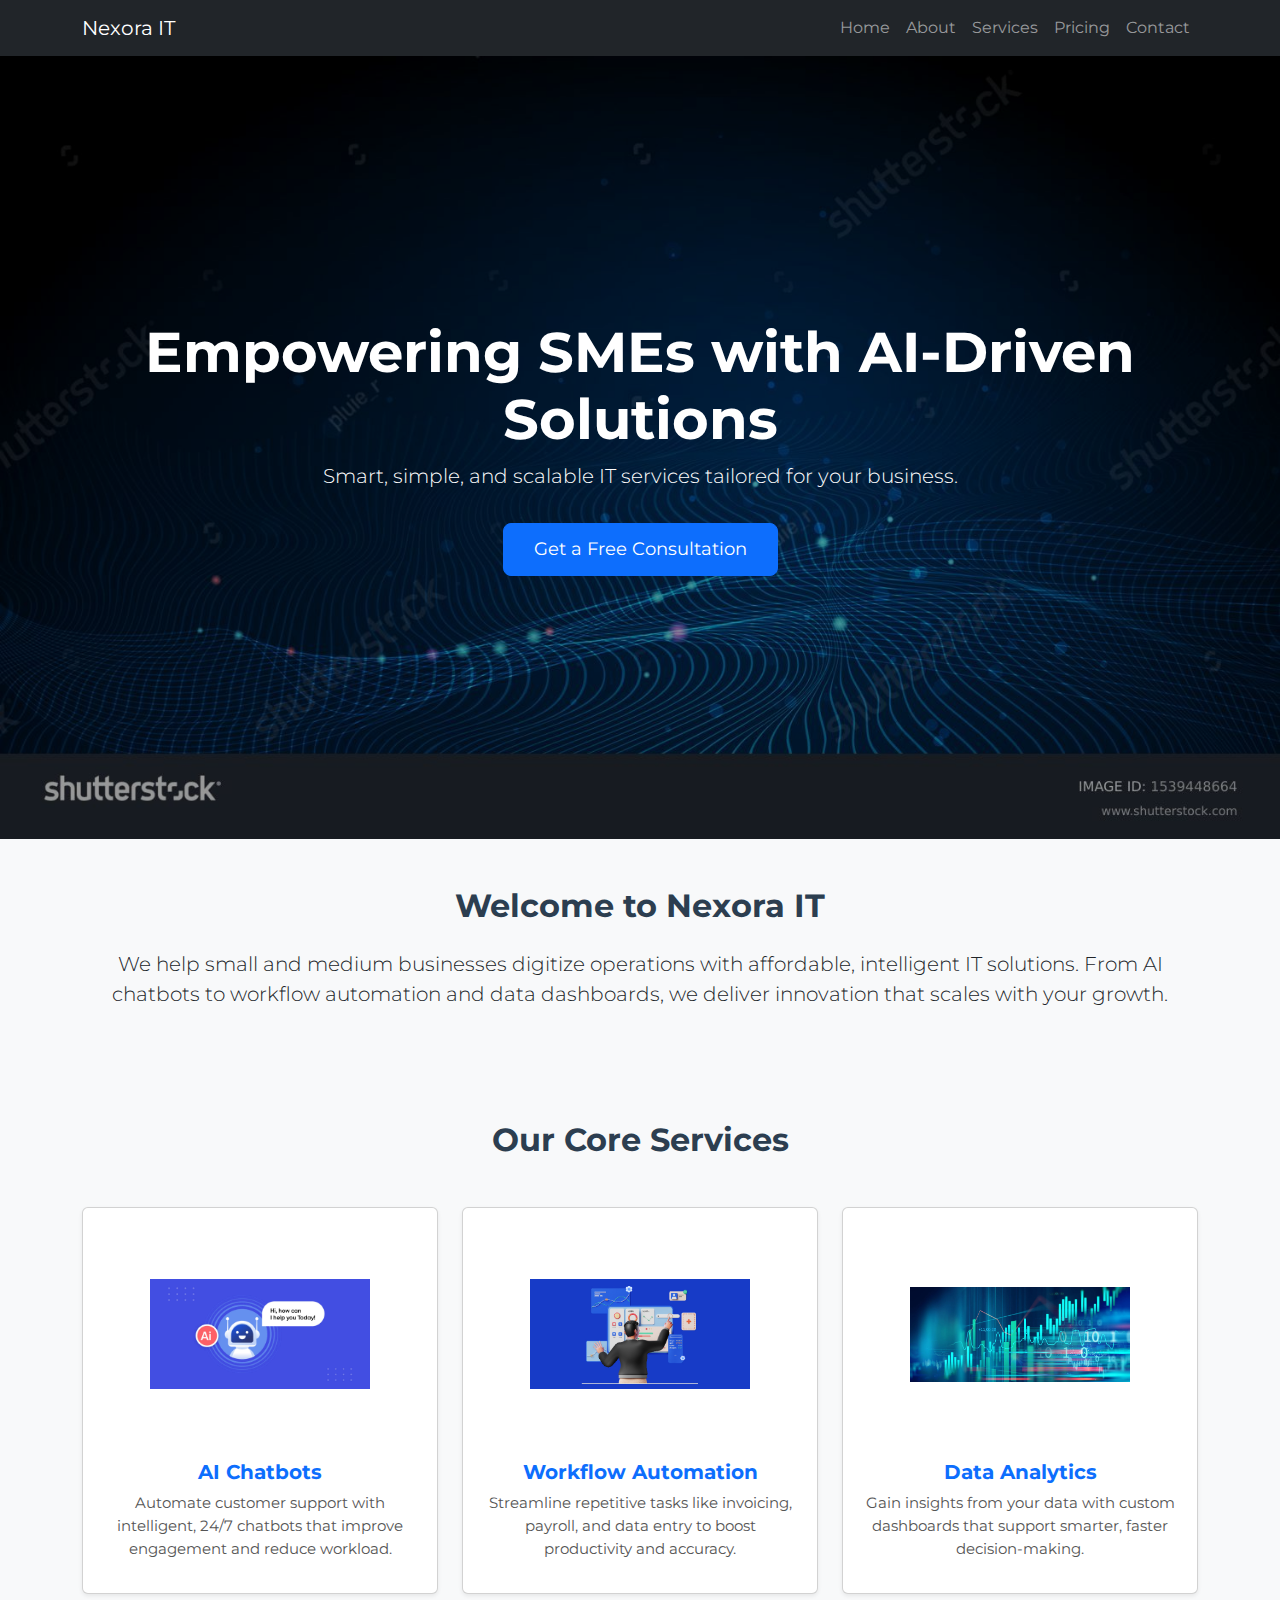
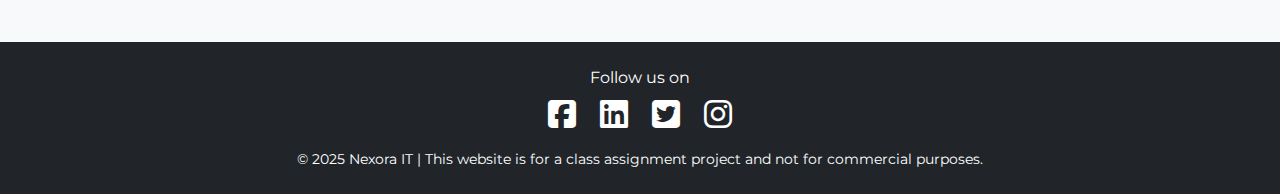
<file: index.html>
<!DOCTYPE html>
<html lang="en">
<head>
  <meta charset="UTF-8" />
  <meta name="viewport" content="width=device-width, initial-scale=1.0"/>
  <title>Nexora IT | Empowering SMEs with AI</title>
  <link rel="stylesheet" href="https://cdn.jsdelivr.net/npm/bootstrap@5.3.0/dist/css/bootstrap.min.css"/>
  <link rel="stylesheet" href="styles.css"/>
  <link rel="preconnect" href="https://fonts.googleapis.com">
  <link href="https://fonts.googleapis.com/css2?family=Montserrat:wght@400;700&display=swap" rel="stylesheet">
  <link rel="stylesheet" href="https://cdnjs.cloudflare.com/ajax/libs/font-awesome/6.5.0/css/all.min.css" integrity="sha512-..." crossorigin="anonymous" referrerpolicy="no-referrer" />
</head>
<body>

  <!-- Navbar -->
  <nav class="navbar navbar-expand-lg navbar-dark bg-dark sticky-top">
    <div class="container">
      <a class="navbar-brand" href="#">Nexora IT</a>
      <button class="navbar-toggler" type="button" data-bs-toggle="collapse" data-bs-target="#navbarNav">
        <span class="navbar-toggler-icon"></span>
      </button>
      <div class="collapse navbar-collapse justify-content-end" id="navbarNav">
        <ul class="navbar-nav">
          <li class="nav-item"><a class="nav-link" href="index.html">Home</a></li>
          <li class="nav-item"><a class="nav-link" href="about.html">About</a></li>
          <li class="nav-item"><a class="nav-link" href="services.html">Services</a></li>
          <li class="nav-item"><a class="nav-link" href="pricing.html">Pricing</a></li>
          <li class="nav-item"><a class="nav-link" href="contact.html">Contact</a></li>
        </ul>
      </div>
    </div>
  </nav>

  <!-- Hero Section -->
    <section class="hero-image position-relative">
    <img src="images/home.jpg" 
        alt="Relaxing workspace with laptop and coffee" class="img-fluid w-100" style="max-height: 90vh; object-fit: cover;">
    <div class="hero-overlay position-absolute top-0 start-0 w-100 h-100 d-flex flex-column justify-content-center align-items-center text-white text-center px-3">
        <h1 class="display-4 fw-bold">Empowering SMEs with AI-Driven Solutions</h1>
        <p class="lead">Smart, simple, and scalable IT services tailored for your business.</p>
        <a href="contact.html" class="btn btn-primary btn-lg mt-3">Get a Free Consultation</a>
    </div>
    </section>

  <!-- Intro Section -->
  <section class="py-5 bg-light text-center">
    <div class="container">
      <h2 class="mb-4">Welcome to Nexora IT</h2>
      <p class="lead">We help small and medium businesses digitize operations with affordable, intelligent IT solutions. From AI chatbots to workflow automation and data dashboards, we deliver innovation that scales with your growth.</p>
    </div>
  </section>

  <!-- Services Banners -->
    <section class="services-banners py-5">
    <div class="container">
        <h2 class="text-center mb-5">Our Core Services</h2>
        <div class="row g-4">
        
        <!-- AI Chatbots -->
        <div class="col-md-4">
            <div class="card h-100 shadow-sm text-center p-3">
            <img src="images/chatbot.jpg" alt="AI Chatbot" class="service-icon mx-auto mb-3">
            <h5 class="fw-bold">AI Chatbots</h5>
            <p>Automate customer support with intelligent, 24/7 chatbots that improve engagement and reduce workload.</p>
            </div>
        </div>

        <!-- Workflow Automation -->
        <div class="col-md-4">
            <div class="card h-100 shadow-sm text-center p-3">
            <img src="images/automation.jpg" alt="Workflow Automation" class="service-icon mx-auto mb-3">
            <h5 class="fw-bold">Workflow Automation</h5>
            <p>Streamline repetitive tasks like invoicing, payroll, and data entry to boost productivity and accuracy.</p>
            </div>
        </div>

        <!-- Data Analytics -->
        <div class="col-md-4">
            <div class="card h-100 shadow-sm text-center p-3">
            <img src="images/data_analytics.jpg" alt="Data Analytics" class="service-icon mx-auto mb-3">
            <h5 class="fw-bold">Data Analytics</h5>
            <p>Gain insights from your data with custom dashboards that support smarter, faster decision-making.</p>
            </div>
        </div>

        </div>
    </div>
    </section>

  <!-- Footer -->
    <footer class="bg-dark text-white py-4">
    <div class="container text-center">
        <p class="mb-2">Follow us on</p>
        <div class="d-flex justify-content-center gap-4">
        <a href="https://www.facebook.com/nexorait" target="_blank" class="text-white" aria-label="Facebook">
            <i class="fab fa-facebook-square fa-2x"></i>
        </a>
        <a href="https://www.linkedin.com/company/nexorait" target="_blank" class="text-white" aria-label="LinkedIn">
            <i class="fab fa-linkedin fa-2x"></i>
        </a>
        <a href="https://twitter.com/nexorait" target="_blank" class="text-white" aria-label="Twitter">
            <i class="fab fa-twitter-square fa-2x"></i>
        </a>
        <a href="https://www.instagram.com/nexorait" target="_blank" class="text-white" aria-label="Instagram">
            <i class="fab fa-instagram fa-2x"></i>
        </a>
        </div>
        <p class="mt-3 mb-0 small">© 2025 Nexora IT | This website is for a class assignment project and not for commercial purposes.</p>
    </div>
    </footer>

  <script src="https://cdn.jsdelivr.net/npm/bootstrap@5.3.0/dist/js/bootstrap.bundle.min.js"></script>
</body>
</html>
</file>
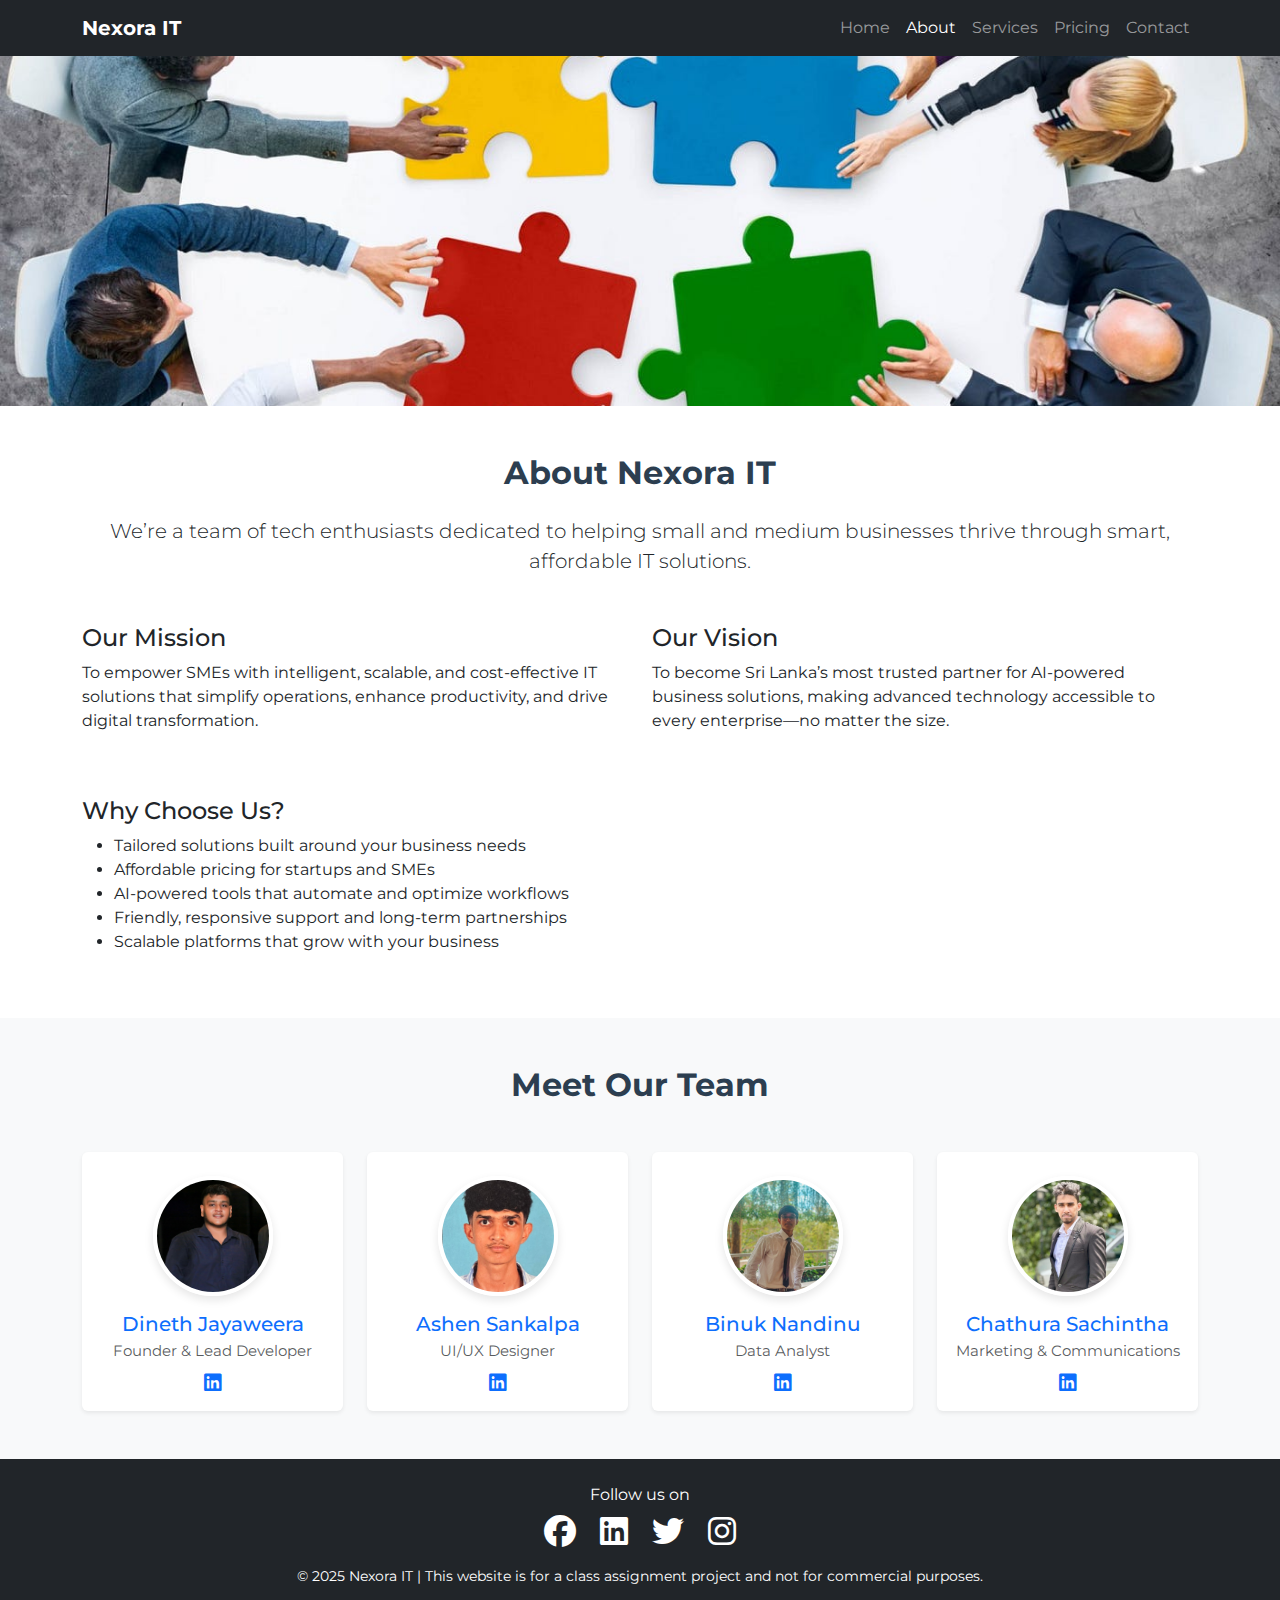
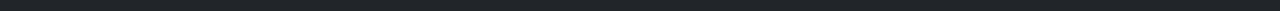
<file: about.html>
<!DOCTYPE html>
<html lang="="en">
<head>
  <meta charset="UTF-8" />
  <meta name="viewport" content="width=device-width, initial-scale=1.0"/>
  <title>About Us | Nexora IT</title>
  <link rel="stylesheet" href="https://cdn.jsdelivr.net/npm/bootstrap@5.3.0/dist/css/bootstrap.min.css"/>
  <link rel="stylesheet" href="styles.css"/>
  <link href="https://fonts.googleapis.com/css2?family=Montserrat:wght@400;700&display=swap" rel="stylesheet">
  <link rel="stylesheet" href="https://cdnjs.cloudflare.com/ajax/libs/font-awesome/6.5.0/css/all.min.css" />
</head>
<body class="page-content">

  <!-- Navbar -->
  <nav class="navbar navbar-expand-lg navbar-dark bg-dark sticky-top">
    <div class="container">
      <a class="navbar-brand d-flex align-items-center" href="index.html">
        <span class="fw-bold">Nexora IT</span>
      </a>
      <button class="navbar-toggler" type="button" data-bs-toggle="collapse" data-bs-target="#navbarNav">
        <span class="navbar-toggler-icon"></span>
      </button>
      <div class="collapse navbar-collapse justify-content-end" id="navbarNav">
        <ul class="navbar-nav">
          <li class="nav-item"><a class="nav-link" href="index.html">Home</a></li>
          <li class="nav-item"><a class="nav-link active" href="about.html">About</a></li>
          <li class="nav-item"><a class="nav-link" href="services.html">Services</a></li>
          <li class="nav-item"><a class="nav-link" href="pricing.html">Pricing</a></li>
          <li class="nav-item"><a class="nav-link" href="contact.html">Contact</a></li>
        </ul>
      </div>
    </div>
  </nav>

  <!-- Banner Image -->
  <div class="about-banner">
    <img src="images/team.jpg" alt="Team collaboration" class="img-fluid w-100" style="max-height: 350px; object-fit: cover;">
  </div>

  <!-- About Content -->
  <section class="py-5">
    <div class="container">
      <h2 class="text-center mb-4">About Nexora IT</h2>
      <p class="lead text-center mb-5">We’re a team of tech enthusiasts dedicated to helping small and medium businesses thrive through smart, affordable IT solutions.</p>

      <div class="row">
        <div class="col-md-6 mb-4">
          <h4>Our Mission</h4>
          <p>To empower SMEs with intelligent, scalable, and cost-effective IT solutions that simplify operations, enhance productivity, and drive digital transformation.</p>
        </div>
        <div class="col-md-6 mb-4">
          <h4>Our Vision</h4>
          <p>To become Sri Lanka’s most trusted partner for AI-powered business solutions, making advanced technology accessible to every enterprise—no matter the size.</p>
        </div>
      </div>

      <div class="row mt-4">
        <div class="col-md-12">
          <h4>Why Choose Us?</h4>
          <ul class="why-list">
            <li> Tailored solutions built around your business needs</li>
            <li> Affordable pricing for startups and SMEs</li>
            <li> AI-powered tools that automate and optimize workflows</li>
            <li> Friendly, responsive support and long-term partnerships</li>
            <li> Scalable platforms that grow with your business</li>
          </ul>
        </div>
      </div>
    </div>
  </section>

  <!-- Team Section -->
    <section class="py-5 bg-light">
    <div class="container">
        <h2 class="text-center mb-5">Meet Our Team</h2>
        <div class="row g-4 justify-content-center">

        <!-- Team Member 1 -->
        <div class="col-md-3 col-sm-6">
            <div class="card text-center border-0 shadow-sm h-100">
            <img src="images/Dineth.jpeg" alt="Dineth Jayaweera" class="team-img rounded-circle mx-auto mt-4">
            <div class="card-body">
                <h5 class="card-title mb-1">Dineth Jayaweera</h5>
                <p class="text-muted mb-2">Founder & Lead Developer</p>
                <a href="https://www.linkedin.com/in/dineth" target="_blank" class="text-primary">
                <i class="fab fa-linkedin fa-lg"></i>
                </a>
            </div>
            </div>
        </div>

        <!-- Team Member 2 -->
        <div class="col-md-3 col-sm-6">
            <div class="card text-center border-0 shadow-sm h-100">
            <img src="images/Ashen.jpeg" alt="Ashen Sankalpa" class="team-img rounded-circle mx-auto mt-4">
            <div class="card-body">
                <h5 class="card-title mb-1">Ashen Sankalpa</h5>
                <p class="text-muted mb-2">UI/UX Designer</p>
                <a href="https://www.linkedin.com/in/sajini" target="_blank" class="text-primary">
                <i class="fab fa-linkedin fa-lg"></i>
                </a>
            </div>
            </div>
        </div>

        <!-- Team Member 3 -->
        <div class="col-md-3 col-sm-6">
            <div class="card text-center border-0 shadow-sm h-100">
            <img src="images/Binuth.jpeg" alt="Binuk Nandinu" class="team-img rounded-circle mx-auto mt-4">
            <div class="card-body">
                <h5 class="card-title mb-1">Binuk Nandinu</h5>
                <p class="text-muted mb-2">Data Analyst</p>
                <a href="https://www.linkedin.com/in/nuwan" target="_blank" class="text-primary">
                <i class="fab fa-linkedin fa-lg"></i>
                </a>
            </div>
            </div>
        </div>

        <!-- Team Member 4 -->
        <div class="col-md-3 col-sm-6">
            <div class="card text-center border-0 shadow-sm h-100">
            <img src="images/Chathura.jpeg" alt="Chathura Sachintha" class="team-img rounded-circle mx-auto mt-4">
            <div class="card-body">
                <h5 class="card-title mb-1">Chathura Sachintha</h5>
                <p class="text-muted mb-2">Marketing & Communications</p>
                <a href="https://www.linkedin.com/in/ishara" target="_blank" class="text-primary">
                <i class="fab fa-linkedin fa-lg"></i>
                </a>
            </div>
            </div>
        </div>

        </div>
    </div>
    </section>

  <footer class="bg-dark text-white py-4">
  <div class="container text-center">
    <p class="mb-2">Follow us on</p>
    <div class="d-flex justify-content-center gap-4">
      <a href="https://www.facebook.com/nexorait" target="_blank" class="text-white" aria-label="Facebook">
        <i class="fab fa-facebook fa-2x"></i>
      </a>
      <a href="https://www.linkedin.com/company/nexorait" target="_blank" class="text-white" aria-label="LinkedIn">
        <i class="fab fa-linkedin fa-2x"></i>
      </a>
      <a href="https://twitter.com/nexorait" target="_blank" class="text-white" aria-label="Twitter">
        <i class="fab fa-twitter fa-2x"></i>
      </a>
      <a href="https://www.instagram.com/nexorait" target="_blank" class="text-white" aria-label="Instagram">
        <i class="fab fa-instagram fa-2x"></i>
      </a>
    </div>
    <p class="mt-3 mb-0 small">© 2025 Nexora IT | This website is for a class assignment project and not for commercial purposes.</p>
    
  </div>
  </footer>

  <script src="https://cdn.jsdelivr.net/npm/bootstrap@5.3.0/dist/js/bootstrap.bundle.min.js"></script>
</body>
</html>
</file>
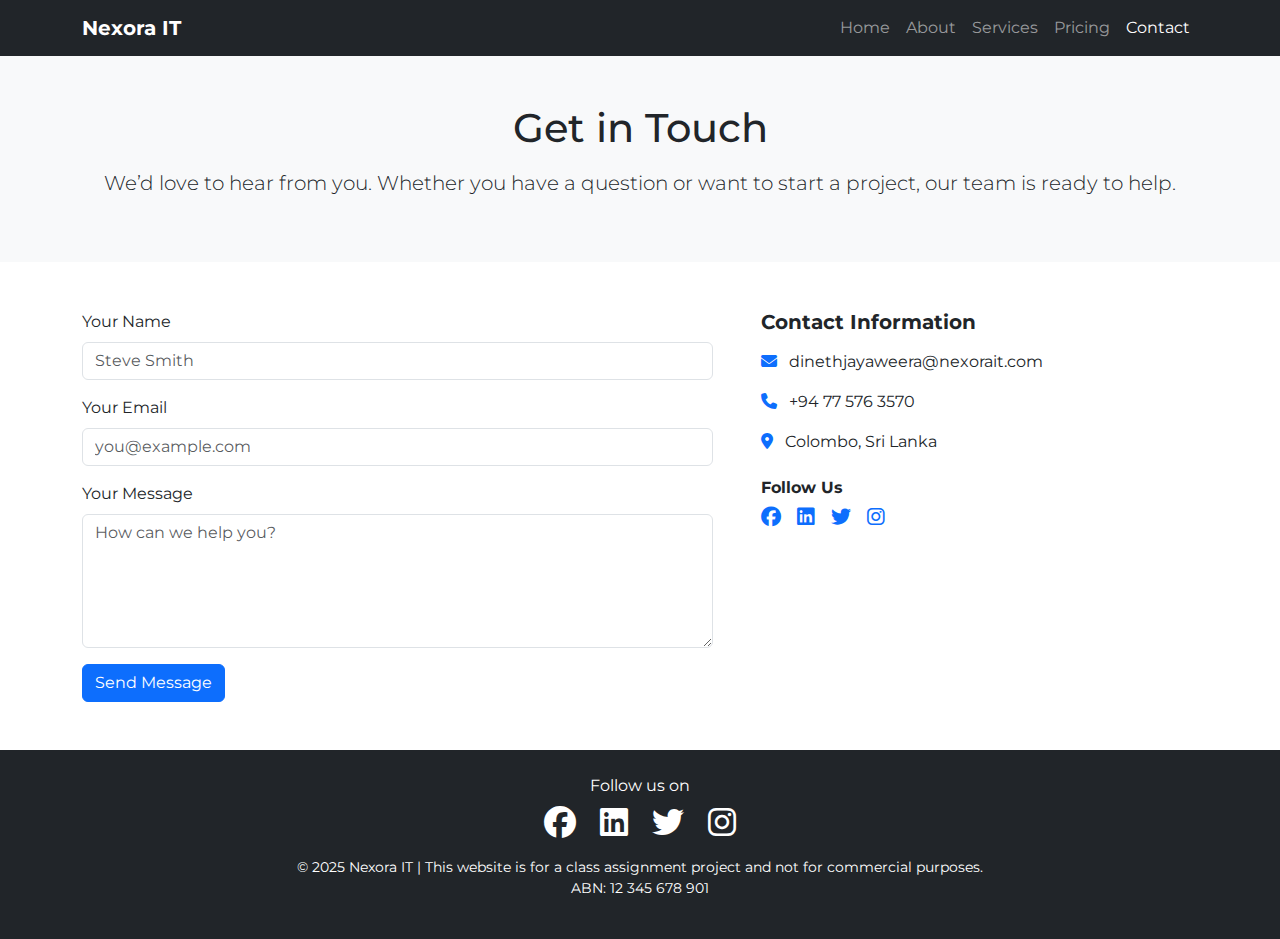
<file: contact.html>
<!DOCTYPE html>
<html lang="en">
<head>
  <meta charset="UTF-8" />
  <meta name="viewport" content="width=device-width, initial-scale=1.0"/>
  <title>Contact Us | Nexora IT</title>
  <link rel="stylesheet" href="https://cdn.jsdelivr.net/npm/bootstrap@5.3.0/dist/css/bootstrap.min.css"/>
  <link rel="stylesheet" href="styles.css"/>
  <link href="https://fonts.googleapis.com/css2?family=Montserrat:wght@400;700&display=swap" rel="stylesheet">
  <link rel="stylesheet" href="https://cdnjs.cloudflare.com/ajax/libs/font-awesome/6.5.0/css/all.min.css" />
</head>
<body class="page-content">

  <!-- Navbar -->
  <nav class="navbar navbar-expand-lg navbar-dark bg-dark sticky-top">
    <div class="container">
      <a class="navbar-brand d-flex align-items-center" href="index.html">
        <span class="fw-bold">Nexora IT</span>
      </a>
      <button class="navbar-toggler" type="button" data-bs-toggle="collapse" data-bs-target="#navbarNav">
        <span class="navbar-toggler-icon"></span>
      </button>
      <div class="collapse navbar-collapse justify-content-end" id="navbarNav">
        <ul class="navbar-nav">
          <li class="nav-item"><a class="nav-link" href="index.html">Home</a></li>
          <li class="nav-item"><a class="nav-link" href="about.html">About</a></li>
          <li class="nav-item"><a class="nav-link" href="services.html">Services</a></li>
          <li class="nav-item"><a class="nav-link" href="pricing.html">Pricing</a></li>
          <li class="nav-item"><a class="nav-link active" href="contact.html">Contact</a></li>
        </ul>
      </div>
    </div>
  </nav>

  <!-- Contact Header -->
  <section class="text-center bg-light py-5">
    <div class="container">
      <h1 class="mb-3">Get in Touch</h1>
      <p class="lead">We’d love to hear from you. Whether you have a question or want to start a project, our team is ready to help.</p>
    </div>
  </section>

  <!-- Contact Form & Info -->
  <section class="py-5">
    <div class="container">
      <div class="row g-5">

        <!-- Contact Form -->
        <div class="col-md-7">
          <form>
            <div class="mb-3">
              <label for="name" class="form-label">Your Name</label>
              <input type="text" class="form-control" id="name" placeholder="Steve Smith" required>
            </div>
            <div class="mb-3">
              <label for="email" class="form-label">Your Email</label>
              <input type="email" class="form-control" id="email" placeholder="you@example.com" required>
            </div>
            <div class="mb-3">
              <label for="message" class="form-label">Your Message</label>
              <textarea class="form-control" id="message" rows="5" placeholder="How can we help you?" required></textarea>
            </div>
            <button type="submit" class="btn btn-primary">Send Message</button>
          </form>
        </div>

        <!-- Contact Info -->
        <div class="col-md-5">
          <h5 class="fw-bold mb-3">Contact Information</h5>
          <p><i class="fas fa-envelope me-2 text-primary"></i> dinethjayaweera@nexorait.com</p>
          <p><i class="fas fa-phone me-2 text-primary"></i> +94 77 576 3570</p>
          <p><i class="fas fa-map-marker-alt me-2 text-primary"></i> Colombo, Sri Lanka</p>

          <h6 class="mt-4 fw-bold">Follow Us</h6>
          <div class="d-flex gap-3 mt-2">
            <a href="https://www.facebook.com/nexorait" target="_blank" class="text-primary"><i class="fab fa-facebook fa-lg"></i></a>
            <a href="https://www.linkedin.com/company/nexorait" target="_blank" class="text-primary"><i class="fab fa-linkedin fa-lg"></i></a>
            <a href="https://twitter.com/nexorait" target="_blank" class="text-primary"><i class="fab fa-twitter fa-lg"></i></a>
            <a href="https://www.instagram.com/nexorait" target="_blank" class="text-primary"><i class="fab fa-instagram fa-lg"></i></a>
          </div>
        </div>

      </div>
    </div>
  </section>

  <footer class="bg-dark text-white py-4">
  <div class="container text-center">
    <p class="mb-2">Follow us on</p>
    <div class="d-flex justify-content-center gap-4">
      <a href="https://www.facebook.com/nexorait" target="_blank" class="text-white" aria-label="Facebook">
        <i class="fab fa-facebook fa-2x"></i>
      </a>
      <a href="https://www.linkedin.com/company/nexorait" target="_blank" class="text-white" aria-label="LinkedIn">
        <i class="fab fa-linkedin fa-2x"></i>
      </a>
      <a href="https://twitter.com/nexorait" target="_blank" class="text-white" aria-label="Twitter">
        <i class="fab fa-twitter fa-2x"></i>
      </a>
      <a href="https://www.instagram.com/nexorait" target="_blank" class="text-white" aria-label="Instagram">
        <i class="fab fa-instagram fa-2x"></i>
      </a>
    </div>
    <p class="mt-3 mb-0 small">© 2025 Nexora IT | This website is for a class assignment project and not for commercial purposes.</p>
    <p class="small">ABN: 12 345 678 901</p>
  </div>
  </footer>

  <script src="https://cdn.jsdelivr.net/npm/bootstrap@5.3.0/dist/js/bootstrap.bundle.min.js"></script>
</body>
</html>
</file>
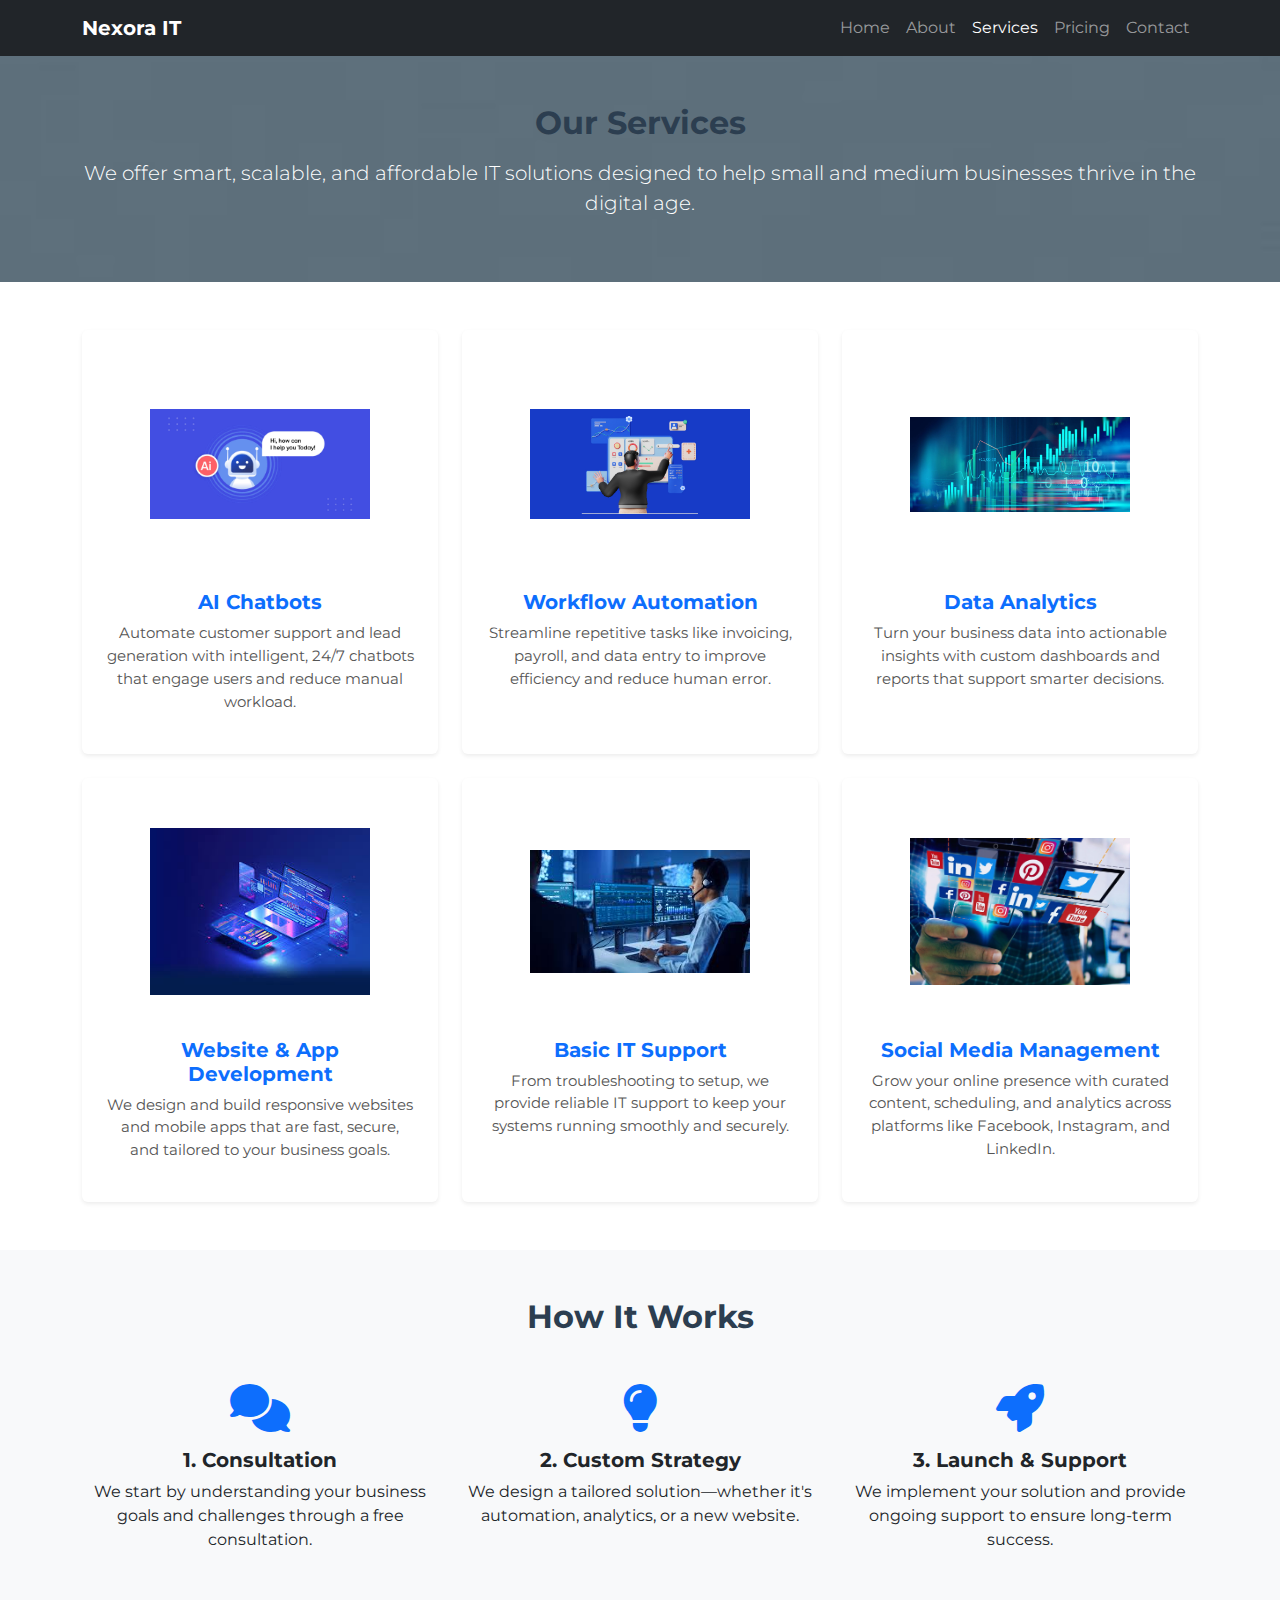
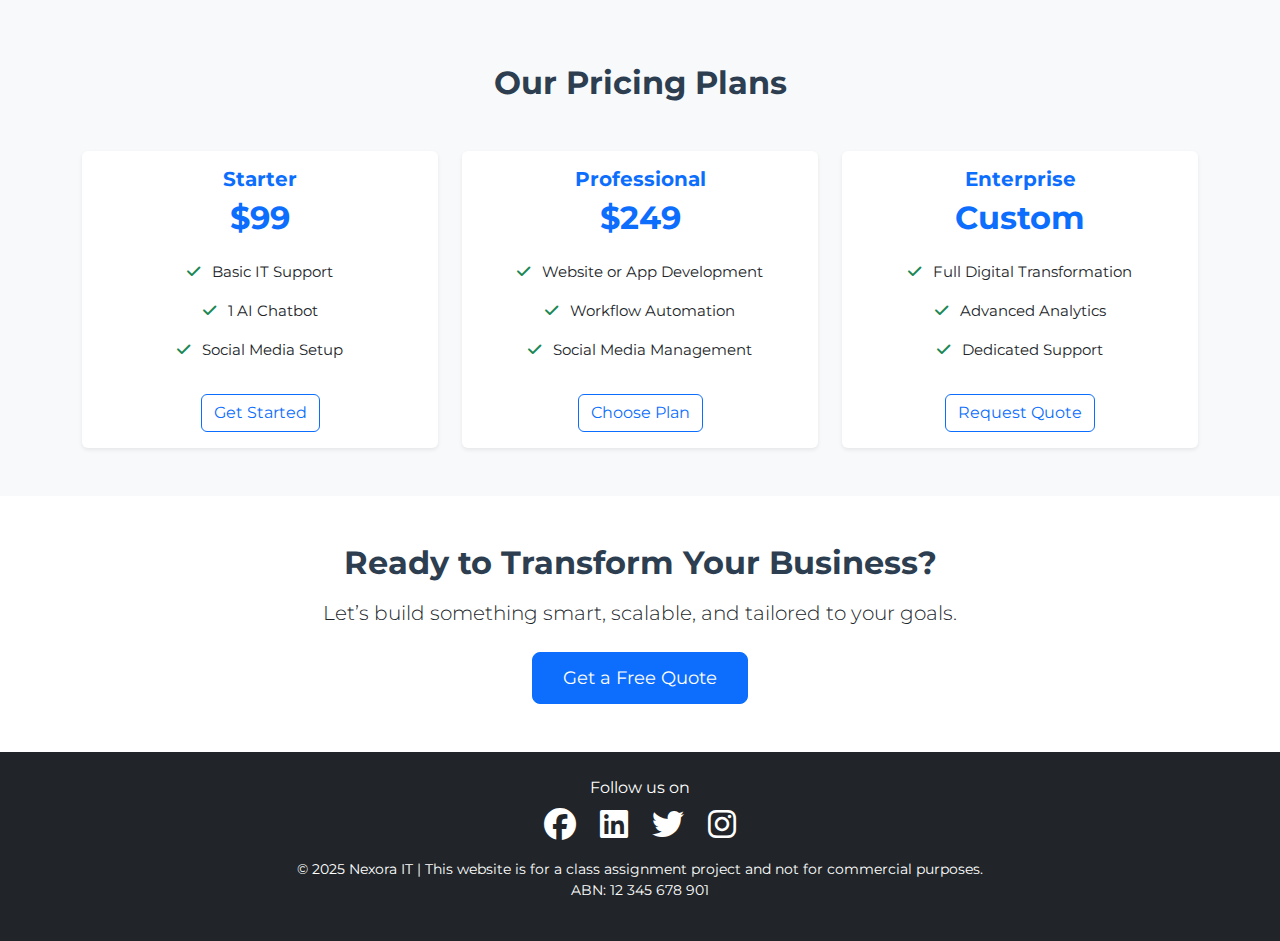
<file: services.html>
<!DOCTYPE html>
<html lang="en">
<head>
  <meta charset="UTF-8" />
  <meta name="viewport" content="width=device-width, initial-scale=1.0"/>
  <title>Our Services | Nexora IT</title>
  <link rel="stylesheet" href="https://cdn.jsdelivr.net/npm/bootstrap@5.3.0/dist/css/bootstrap.min.css"/>
  <link rel="stylesheet" href="styles.css"/>
  <link href="https://fonts.googleapis.com/css2?family=Montserrat:wght@400;700&display=swap" rel="stylesheet">
  <link rel="stylesheet" href="https://cdnjs.cloudflare.com/ajax/libs/font-awesome/6.5.0/css/all.min.css" />
</head>
<body class="page-content">

  <!-- Navbar -->
  <nav class="navbar navbar-expand-lg navbar-dark bg-dark sticky-top">
    <div class="container">
      <a class="navbar-brand d-flex align-items-center" href="index.html">
        <span class="fw-bold">Nexora IT</span>
      </a>
      <button class="navbar-toggler" type="button" data-bs-toggle="collapse" data-bs-target="#navbarNav">
        <span class="navbar-toggler-icon"></span>
      </button>
      <div class="collapse navbar-collapse justify-content-end" id="navbarNav">
        <ul class="navbar-nav">
          <li class="nav-item"><a class="nav-link" href="index.html">Home</a></li>
          <li class="nav-item"><a class="nav-link" href="about.html">About</a></li>
          <li class="nav-item"><a class="nav-link active" href="services.html">Services</a></li>
          <li class="nav-item"><a class="nav-link" href="pricing.html">Pricing</a></li>
          <li class="nav-item"><a class="nav-link" href="contact.html">Contact</a></li>
        </ul>
      </div>
    </div>
  </nav>

  <!-- Services Intro -->
  <section class="services-intro text-center text-white">
    <div class="container py-5">
        <h2 class="mb-3">Our Services</h2>
        <p class="lead">We offer smart, scalable, and affordable IT solutions designed to help small and medium businesses thrive in the digital age.</p>
    </div>
  </section>


  <!-- Services Grid -->
  <section class="py-5">
    <div class="container">
    <div class="row g-4">
    <!-- AI Chatbots -->
    <div class="col-md-4">
        <div class="card h-100 text-center p-4 border-0 shadow-sm">
        <img src="images/chatbot.jpg" alt="AI Chatbots" class="service-icon mx-auto mb-3">
        <h5 class="fw-bold">AI Chatbots</h5>
        <p>Automate customer support and lead generation with intelligent, 24/7 chatbots that engage users and reduce manual workload.</p>
        </div>
    </div>


    <!-- Workflow Automation -->
    <div class="col-md-4">
        <div class="card h-100 text-center p-4 border-0 shadow-sm">
        <img src="images/automation.jpg" alt="Workflow Automation" class="service-icon mx-auto mb-3">
        <h5 class="fw-bold">Workflow Automation</h5>
        <p>Streamline repetitive tasks like invoicing, payroll, and data entry to improve efficiency and reduce human error.</p>
        </div>
    </div>

    <!-- Data Analytics -->
    <div class="col-md-4">
        <div class="card h-100 text-center p-4 border-0 shadow-sm">
        <img src="images/data_analytics.jpg" alt="Data Analytics" class="service-icon mx-auto mb-3">
        <h5 class="fw-bold">Data Analytics</h5>
        <p>Turn your business data into actionable insights with custom dashboards and reports that support smarter decisions.</p>
        </div>
    </div>

    <!-- Website & Mobile App Development -->
    <div class="col-md-4">
        <div class="card h-100 text-center p-4 border-0 shadow-sm">
        <img src="images/web&mobile.jpeg" alt="Web & App Development" class="service-icon mx-auto mb-3">
        <h5 class="fw-bold">Website & App Development</h5>
        <p>We design and build responsive websites and mobile apps that are fast, secure, and tailored to your business goals.</p>
        </div>
    </div>

    <!-- Basic IT Support -->
    <div class="col-md-4">
        <div class="card h-100 text-center p-4 border-0 shadow-sm">
        <img src="images/support.jpeg" alt="IT Support" class="service-icon mx-auto mb-3">
        <h5 class="fw-bold">Basic IT Support</h5>
        <p>From troubleshooting to setup, we provide reliable IT support to keep your systems running smoothly and securely.</p>
        </div>
    </div>

    <!-- Social Media Management -->
    <div class="col-md-4">
        <div class="card h-100 text-center p-4 border-0 shadow-sm">
        <img src="images/social_media.jpg" alt="Social Media Management" class="service-icon mx-auto mb-3">
        <h5 class="fw-bold">Social Media Management</h5>
        <p>Grow your online presence with curated content, scheduling, and analytics across platforms like Facebook, Instagram, and LinkedIn.</p>
        </div>
  </div>

  </div>
  </div>
  </section>

  <!-- How It Works -->
    <section class="py-5 bg-light">
    <div class="container">
        <h2 class="text-center mb-5">How It Works</h2>
        <div class="row text-center g-4">

        <div class="col-md-4">
            <i class="fas fa-comments fa-3x text-primary mb-3"></i>
            <h5 class="fw-bold">1. Consultation</h5>
            <p>We start by understanding your business goals and challenges through a free consultation.</p>
        </div>

        <div class="col-md-4">
            <i class="fas fa-lightbulb fa-3x text-primary mb-3"></i>
            <h5 class="fw-bold">2. Custom Strategy</h5>
            <p>We design a tailored solution—whether it's automation, analytics, or a new website.</p>
        </div>

        <div class="col-md-4">
            <i class="fas fa-rocket fa-3x text-primary mb-3"></i>
            <h5 class="fw-bold">3. Launch & Support</h5>
            <p>We implement your solution and provide ongoing support to ensure long-term success.</p>
        </div>

        </div>
    </div>
    </section>

    <!-- Pricing Preview -->
    <section class="py-5 bg-light">
    <div class="container">
        <h2 class="text-center mb-5">Our Pricing Plans</h2>
        <div class="row g-4 justify-content-center">

        <!-- Starter Plan -->
        <div class="col-md-4">
            <div class="card h-100 text-center border-0 shadow-sm">
            <div class="card-body">
                <h5 class="card-title fw-bold">Starter</h5>
                <h3 class="text-primary mb-3">$99</h3>
                <ul class="list-unstyled mb-4">
                <li><i class="fas fa-check text-success me-2"></i> Basic IT Support</li>
                <li><i class="fas fa-check text-success me-2"></i> 1 AI Chatbot</li>
                <li><i class="fas fa-check text-success me-2"></i> Social Media Setup</li>
                </ul>
                <a href="contact.html" class="btn btn-outline-primary">Get Started</a>
            </div>
            </div>
        </div>

        <!-- Professional Plan -->
        <div class="col-md-4">
            <div class="card h-100 text-center border-0 shadow-sm">
            <div class="card-body">
                <h5 class="card-title fw-bold">Professional</h5>
                <h3 class="text-primary mb-3">$249</h3>
                <ul class="list-unstyled mb-4">
                <li><i class="fas fa-check text-success me-2"></i> Website or App Development</li>
                <li><i class="fas fa-check text-success me-2"></i> Workflow Automation</li>
                <li><i class="fas fa-check text-success me-2"></i> Social Media Management</li>
                </ul>
                <a href="contact.html" class="btn btn-outline-primary">Choose Plan</a>
            </div>
            </div>
        </div>

        <!-- Enterprise Plan -->
        <div class="col-md-4">
            <div class="card h-100 text-center border-0 shadow-sm">
            <div class="card-body">
                <h5 class="card-title fw-bold">Enterprise</h5>
                <h3 class="text-primary mb-3">Custom</h3>
                <ul class="list-unstyled mb-4">
                <li><i class="fas fa-check text-success me-2"></i> Full Digital Transformation</li>
                <li><i class="fas fa-check text-success me-2"></i> Advanced Analytics</li>
                <li><i class="fas fa-check text-success me-2"></i> Dedicated Support</li>
                </ul>
                <a href="contact.html" class="btn btn-outline-primary">Request Quote</a>
            </div>
            </div>
        </div>

        </div>
    </div>
    </section>

    <!-- Call to Action -->
    <section class="py-5 text-center">
    <div class="container">
        <h2 class="mb-3">Ready to Transform Your Business?</h2>
        <p class="lead mb-4">Let’s build something smart, scalable, and tailored to your goals.</p>
        <a href="contact.html" class="btn btn-primary btn-lg">Get a Free Quote</a>
    </div>
    </section>

  <footer class="bg-dark text-white py-4">
  <div class="container text-center">
    <p class="mb-2">Follow us on</p>
    <div class="d-flex justify-content-center gap-4">
      <a href="https://www.facebook.com/nexorait" target="_blank" class="text-white" aria-label="Facebook">
        <i class="fab fa-facebook fa-2x"></i>
      </a>
      <a href="https://www.linkedin.com/company/nexorait" target="_blank" class="text-white" aria-label="LinkedIn">
        <i class="fab fa-linkedin fa-2x"></i>
      </a>
      <a href="https://twitter.com/nexorait" target="_blank" class="text-white" aria-label="Twitter">
        <i class="fab fa-twitter fa-2x"></i>
      </a>
      <a href="https://www.instagram.com/nexorait" target="_blank" class="text-white" aria-label="Instagram">
        <i class="fab fa-instagram fa-2x"></i>
      </a>
    </div>
    <p class="mt-3 mb-0 small">© 2025 Nexora IT | This website is for a class assignment project and not for commercial purposes.</p>
    <p class="small">ABN: 12 345 678 901</p>
  </div>
  </footer>

  <script src="https://cdn.jsdelivr.net/npm/bootstrap@5.3.0/dist/js/bootstrap.bundle.min.js"></script>
</body>
</html>
</file>
<file: styles.css>
body {
  font-family: 'Montserrat', sans-serif;
}

.hero-image {
  position: relative;
  overflow: hidden;
}

.hero-overlay {
  background: rgba(0, 0, 0, 0.4);
}

/* Services Banners */
.services-banners {
  background-color: #f8f9fa;
}

.services-banners h2 {
  font-weight: 700;
  color: #2c3e50;
}

.service-icon {
  width: 220px;
  height: 220px;
  object-fit: contain;
  margin-bottom: 20px;
  transition: transform 0.3s ease;
}

.service-icon:hover {
  transform: scale(1.05);
}

.card h5 {
  color: #0d6efd;
}

.card p {
  font-size: 0.95rem;
  color: #555;
}

footer a i {
  transition: color 0.3s ease;
}

footer a:hover i {
  color: #0d6efd;
}

.team-img {
  width: 120px;
  height: 120px;
  object-fit: cover;
  border: 4px solid #ffffff;
  box-shadow: 0 4px 10px rgba(0, 0, 0, 0.1);
}

section h2 {
  font-weight: 700;
  color: #2c3e50;
}

section i {
  color: #0d6efd;
}

.card h3 {
  font-size: 2rem;
  font-weight: 700;
}

.card ul li {
  padding: 8px 0;
  font-size: 0.95rem;
}

.services-intro {
  background-image: url('images/backg.jpeg'); /* Replace with your actual image path */
  background-size: cover;
  background-position: center;
  background-repeat: no-repeat;
  color: white;
  position: relative;
}

.services-intro::before {
  content: "";
  position: absolute;
  top: 0; left: 0;
  width: 100%; height: 100%;
  background: rgba(0, 0, 0, 0.5); /* dark overlay for readability */
  z-index: 1;
}

.services-intro .container {
  position: relative;
  z-index: 2;
}

.pricing-hero {
  background: url('images/pricing-bg.jpg') center/cover no-repeat;
  position: relative;
}

.pricing-hero::before {
  content: "";
  position: absolute;
  top: 0; left: 0;
  width: 100%; height: 100%;
  background: rgba(0, 0, 0, 0.5);
  z-index: 1;
}

.pricing-hero .container {
  position: relative;
  z-index: 2;
}

/* Pricing Hero Section */
.pricing-hero {
  background: url('images/pricing-bg.jpg') center/cover no-repeat;
  position: relative;
  color: white;
}

.pricing-hero::before {
  content: "";
  position: absolute;
  top: 0; left: 0;
  width: 100%; height: 100%;
  background: rgba(0, 0, 0, 0.5);
  z-index: 1;
}

.pricing-hero .container {
  position: relative;
  z-index: 2;
}

/* Pricing Cards */
.card h2 {
  font-size: 2.2rem;
  font-weight: 700;
}

.card ul li {
  padding: 8px 0;
  font-size: 0.95rem;
}

/* Comparison Table */
.table th, .table td {
  vertical-align: middle;
  font-size: 0.95rem;
}

.table td i {
  font-size: 1.1rem;
}

/* FAQ Accordion */
.accordion-button {
  font-weight: 600;
  background-color: #f8f9fa;
}

.accordion-button:not(.collapsed) {
  background-color: #e9ecef;
  color: #0d6efd;
}

.accordion-body {
  font-size: 0.95rem;
}

/* Call to Action */
section.text-center h2 {
  font-weight: 700;
  color: #2c3e50;
}

.btn-lg {
  padding: 12px 30px;
  font-size: 1.1rem;
}

form input, form textarea {
  border-radius: 6px;
  border: 1px solid #ccc;
}

form input:focus, form textarea:focus {
  border-color: #0d6efd;
  box-shadow: 0 0 0 0.2rem rgba(13, 110, 253, 0.1);
}
</file>
